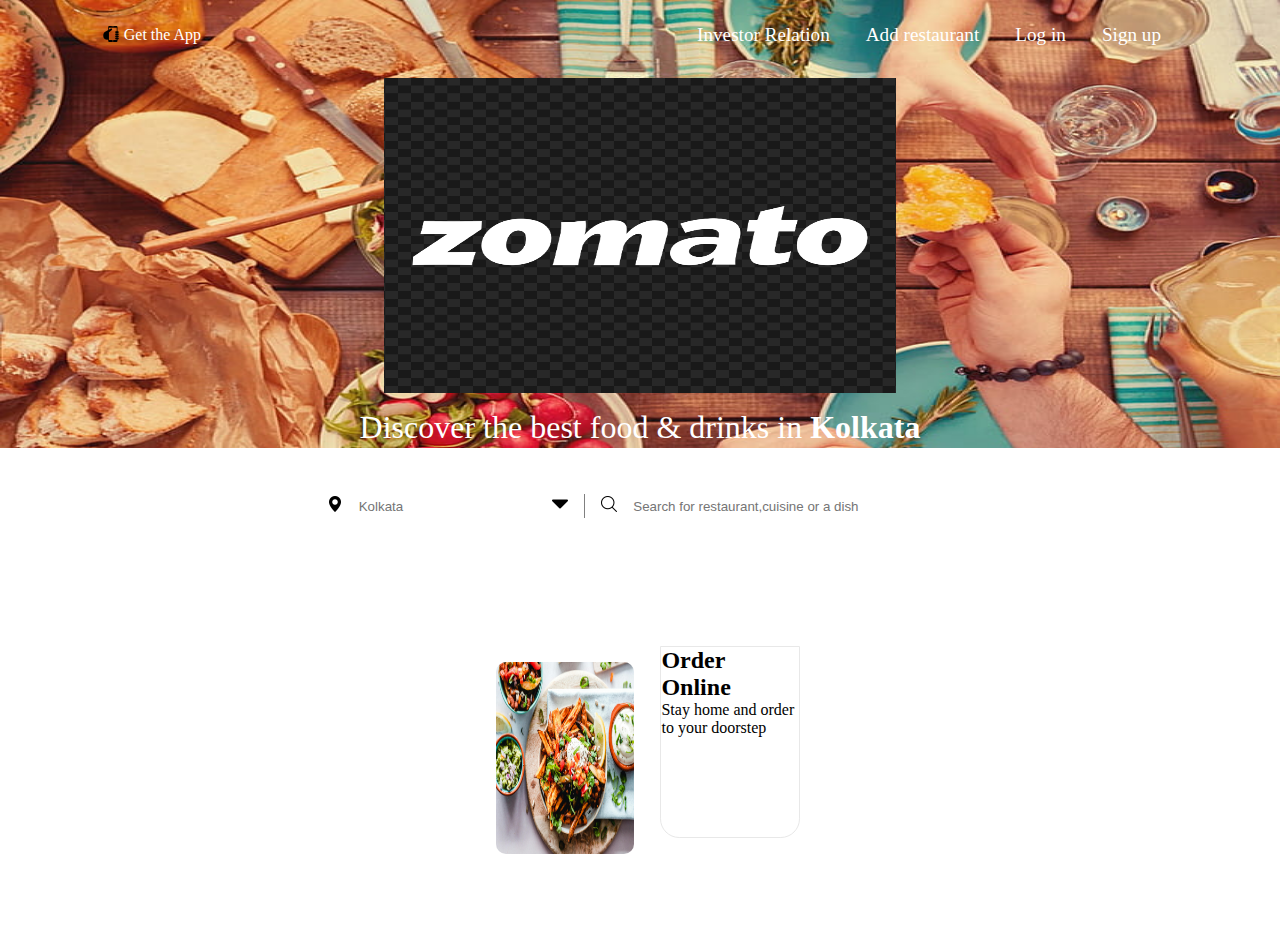
<file: index.html>
<!DOCTYPE html>
<html lang="en">
  <head>
    <meta charset="UTF-8" />
    <meta name="viewport" content="width=device-width, initial-scale=1.0" />
    <title>Zomato</title>
    <link rel="icon" type="image/png" href="images/Zomato_logo.png" />
    <link rel="stylesheet" href="header.css" />
    <link rel="stylesheet" href="option.css" />
  </head>
  <body>
    <header>
      <div class="bg-image">
        <img src="images/Head-bg.jpg" alt="" />
      </div>
      <div class="top">
        <div class="navbar">
          <div class="left">
            <img src="images/appicon.png" alt="appicon" />
            <p>Get the App</p>
          </div>
          <div class="right">
            <ul>
              <li><a href="#">Investor Relation</a></li>
              <li><a href="#">Add restaurant</a></li>
              <li><a id="login" href="login.html">Log in</a></li>
              <li><a href="signup.html">Sign up</a></li>
            </ul>
          </div>
        </div>
        <div class="logo">
          <img src="images/Zomatologo.png" alt="" />
          <p>Discover the best food & drinks in <span>Kolkata</span></p>
        </div>
        <div class="searchbox">
          <div><img src="images/locationicon.png" alt="locationicon" /></div>
          <div class="location">
            <input type="text" placeholder="Kolkata" />
          </div>
          <div><img src="images/down-triangle.png" alt="down-triangle" /></div>
          <div class="line"><p></p></div>
          <div><img src="images/searchicon.png" alt="searchicon" /></div>
          <div class="search">
            <input
              type="text"
              placeholder="Search for restaurant,cuisine or a dish"
            />
          </div>
        </div>
      </div>
    </header>
    <main>
      <section class="section1">
        <div class="options">
          <div class="div1">
            <img src="images/option-food.jpg" alt="food" />
          
          <div class="div2">
            <h2>Order Online</h2>
            <p>Stay home and order to your doorstep</p>
          </div>
          </div>
        </div>
        <!-- <div class="div1">
            <img src="images/option-dining.jpg" alt="" />
            <div class="div2">
              <h2>Dining</h2>
              <p>View the city's favourite dining venues</p>
            </div>
          </div>
          <div class="div1">
            <img src="images/option-event.jpg" alt="" />
            <div class="div2">
              <h2>Live Events</h2>
              <p>Discover India's best events & concerts</p>
            </div>
          </div>
        </div> -->
      </section>
      <section class="collections"></section>
      <section class="localities"></section>
      <section class="zomatoapp"></section>
      <section class="exploreoption"></section>
    </main>
    <footer></footer>
  </body>
</html>
</file>
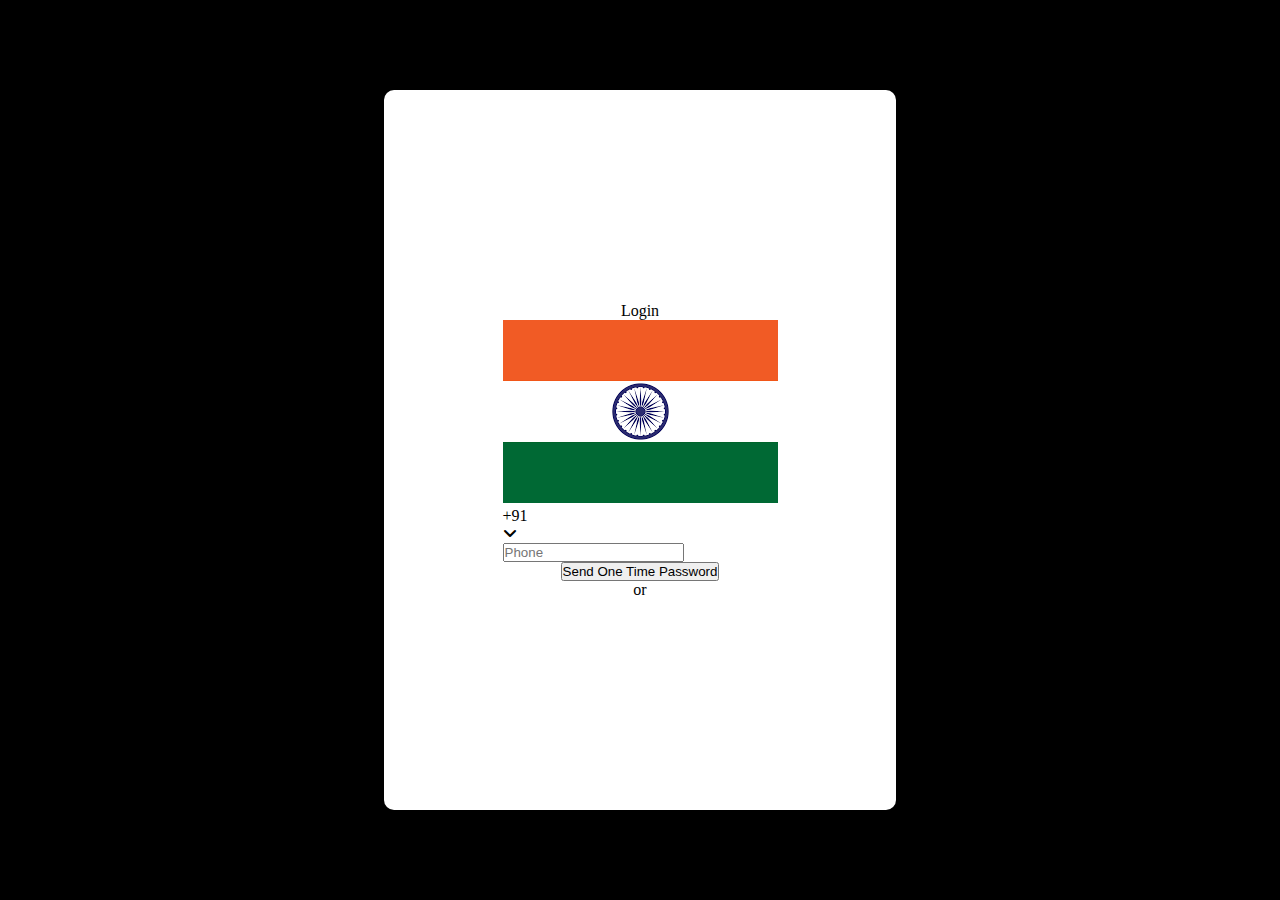
<file: login.html>
<!DOCTYPE html>
<html lang="en">
  <head>
    <meta charset="UTF-8" />
    <meta name="viewport" content="width=device-width, initial-scale=1.0" />
    <title>Login</title>
    <link rel="stylesheet" href="login.css" />
    <link rel="stylesheet" href="https://cdnjs.cloudflare.com/ajax/libs/font-awesome/6.6.0/css/all.min.css">
  </head>
  <body>
    <div class="container">
      <div class="login-text"><p>Login</p></div>
      <div class="phone-box">
        <img src="images/india-flag.png" alt="" />
        <div class="country-code"><p>+91</p></div>
        <i class="fa-solid fa-angle-down"></i>
        <div class="vline"><p></p></div>
        <div class="input"><input type="text" placeholder="Phone" /></div>
      </div>
      <div class="otp"><button>Send One Time Password</button></div>
      <div class="or">
        <div class="hline"><p></p></div>
        <div><p>or</p></div>
        <div class="hline"><p></p></div>
      </div>

    </div>
  </body>
</html>
</file>
<file: header.css>
* {
  margin: 0;
  padding: 0;
  box-sizing: border-box;
}
.top{
    display: flex;
    flex-direction: column;
    justify-content: center;
    align-items: center;
    

}
/*-------background image styling--------*/
.bg-image img{
  background-repeat:no-repeat;
  max-height: 28rem;
  width: 100vw;
  z-index: -1;
  position: absolute;
}
/*--------navbar styling-------------*/
.navbar {
  display: flex;
  justify-content: space-between;
  align-items: center;
  position: relative;
  padding-top: 1.5rem;
  margin-bottom: 2rem;
}
.left {
  display: flex;
  gap: .3rem;
  margin-right: 30rem;
}
.left img{
  color: white;
  height: 1rem;
  width: 1rem;
}
.left p {
  color: white;
}
.right {
  display: flex;
  justify-content: space-between;
}
.right ul {
  list-style-type: none;
}
.right ul li {
  display: inline-block;
  padding:0 1rem;
}
.right ul li a {
  text-decoration: none;
  color: white;
  font-size: larger;
}
/*----------logo styling---------------*/
.logo{
    display: flex;
    flex-direction: column;
    justify-content: center;
    align-items: center;
    gap:1rem;

}
.logo img{
    /* height: 10rem;
    width:20rem;
     */
     height: 35vh;
     width: 40vw;
}
.logo p{
    color:white;
    font-size: 2rem;
}
.logo p span{
    font-weight: bold;
}

/*------------search box styling--------------*/

.searchbox{
    display: flex;
    justify-content: center;
    align-items: center;
    background-color: white;
    width: 45rem;
    padding: 1rem;
    border-radius: 10px;
    gap: 1rem;
    margin-top: 2rem;

}
.searchbox div img{
    height: 1rem;
  width: 1rem;
}
.location input{
    border: none; 
    
}
.search input{
    width: 20rem;
  border: none;
}
.line p{
    background-color: grey;
    height: 1.5rem;
    width: .1rem;    
}
</file>
<file: option.css>
.options {
  display: flex;
  justify-content: center;
  align-items: center;
  margin: 7rem auto;
  height: 12rem;
  width: 20rem;
}

.div1 {
  display: flex;
  border: none;
  height: 100%;
  width: 100%;
  gap: 10px;
}
.div1 img {
  height: 100%;
  width: 100%;
  margin: 1rem;
  border-radius: 10px;
  overflow: hidden;
}
.div2 {
  display: flex;
  flex-direction: column;
  height: 12rem;
  width: 20rem;
  background: white;
  border: 1px solid rgb(232, 232, 232);
  border-radius: 0px 0px 1.2rem 1.2rem;
  position: relative;
  bottom: 0;
}
</file>
<file: login.css>
* {
  margin: 0;
  padding: 0;
  box-sizing: border-box;
}
body {
  background-color: black;
  display: flex;
  justify-content: center;
  align-items: center;
  margin: 10vh;
}
.container {
  background-color: white;
  height: 80vh;
  width: 40vw;
  border: none;
  border-radius: 10px;
  display: flex;
  flex-direction: column;
  justify-content: center;
  align-items: center;
}
</file>
